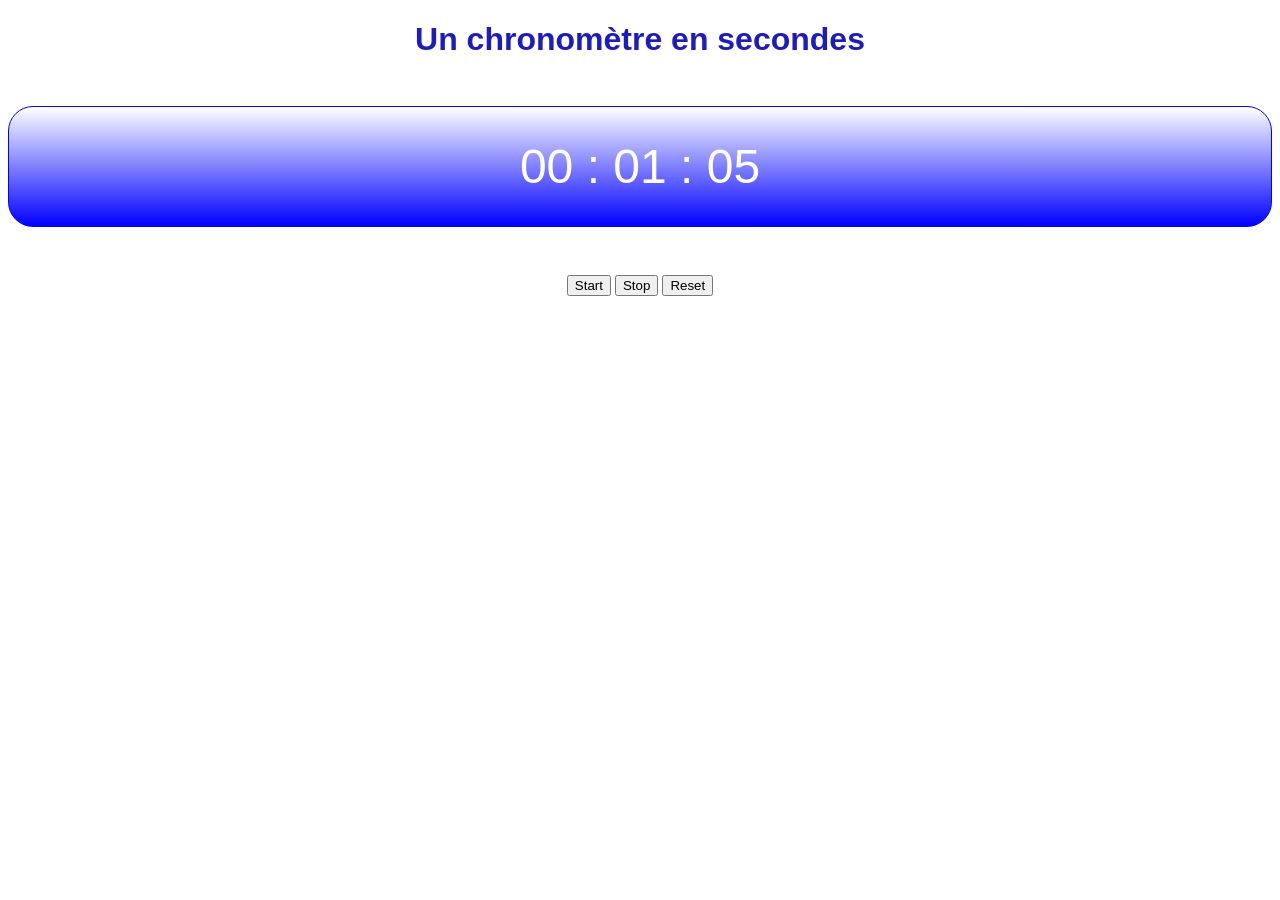
<file: JS-2.2.1-chronometre/index.html>
<!DOCTYPE html>
<html lang="en">
<head>
    <meta charset="UTF-8">
    <meta name="viewport" content="width=device-width, initial-scale=1.0">
    <title>un chronomètre en secondes avec setTimeout</title>
    <script src="main.js" defer></script>
    <style>
        body{
            text-align: center;
        }
        h1{
            font-family: 'Trebuchet MS', 'Lucida Sans Unicode', 'Lucida Grande', 'Lucida Sans', Arial, sans-serif;
            color: rgb(29, 29, 189);
        }
        
        p{
           color: white;
            border: 1px solid blue;
            border-radius: 25px;
            padding: 2rem;
            font-size: 3rem;
            font-family: sans-serif;
            background-image: linear-gradient(white, blue);
        }
        /* button{
            color: blue;
            background-color: rgba(135, 206, 235, 0.5);
            border: 1px solid skyblue;
            margin-right: 2rem;
            padding: 1em;
            box-shadow: 3px 3px 10px;
            text-align: center;
            font-family:Arial, Helvetica, sans-serif;
        }
        button:hover{
         background-color: white;
         color: skyblue;
        } */
    </style>
</head>
<body>
    <h1>Un chronomètre en secondes</h1>
    <p id="chrono">00 : 00 : 00</p>
    <div>
        <button id="start">Start</button>
        <button id="stop">Stop</button>
        <button id="reset">Reset</button>
    </div>
</body>
</html>
</file>
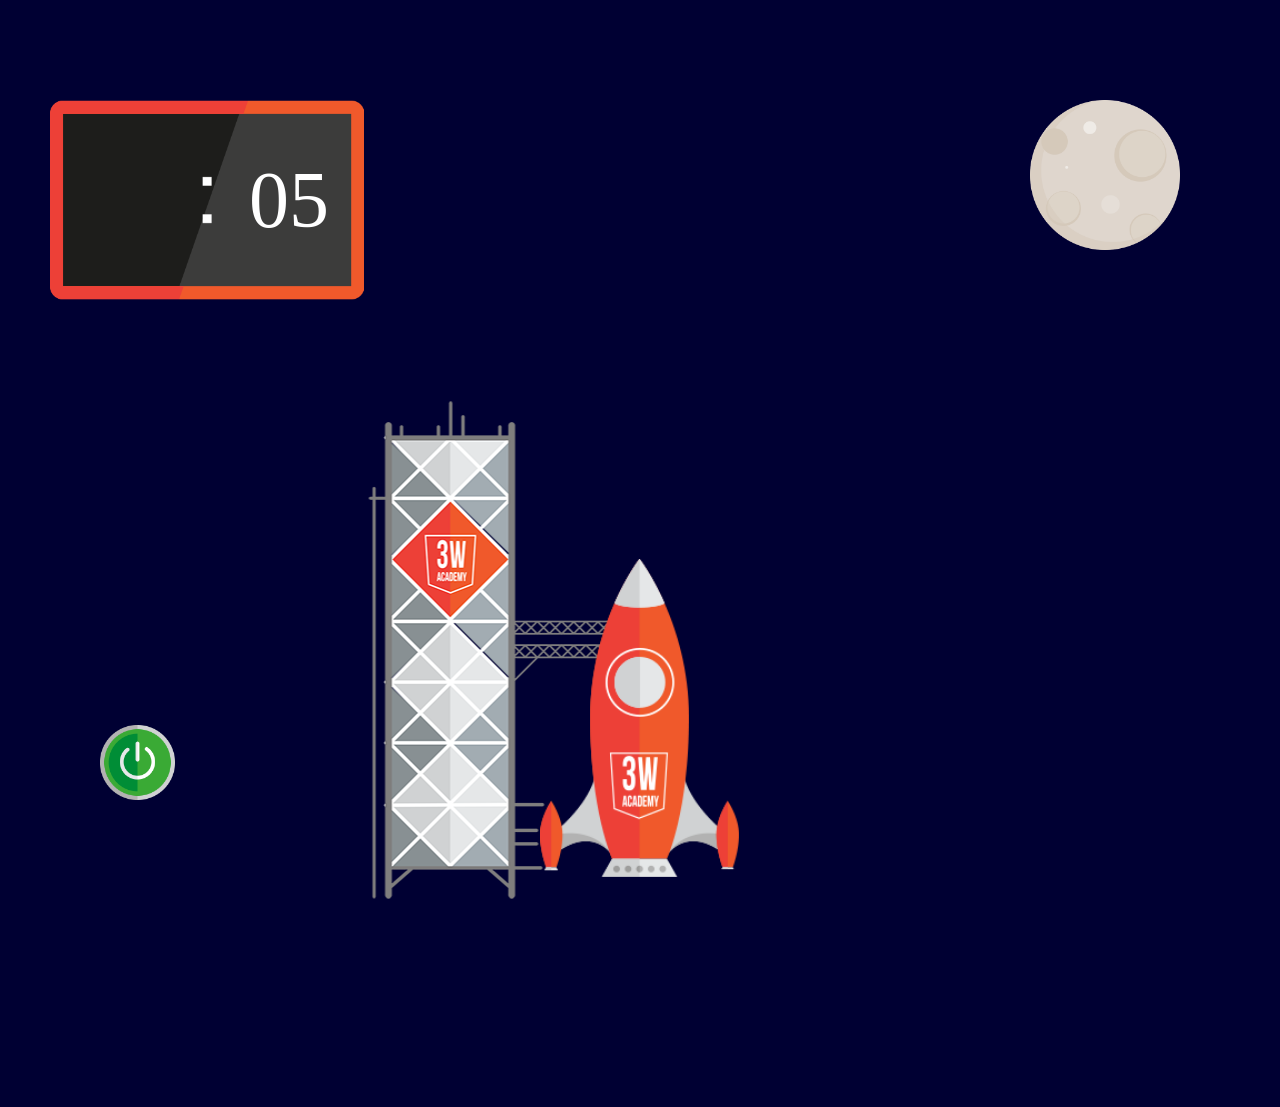
<file: JS-2.2.4-Rocket/JS-2.2.4-Rocket-master/JS-2.2.4-Rocket-master/index.html>
<!DOCTYPE html>
<html lang="fr">
    <head>
        <meta charset="utf-8">
        <title>Compte à rebours</title>
        <!-- <script src="js/utilities.js"></script> -->
        <link rel="stylesheet" href="css/rocket.css">
    </head>
    <body>
         <main>
            <img id="moon" src="images/fullmoon.png" alt="Fullmoon">
            <aside id="billboard">
                <span></span>
            </aside>
            <img id="launching-ramp" src="images/launching-ramp.png" alt="Launching ramp">
            <img id="firing-button" src="images/firing-button.png" alt="Firing button">
            <img id="rocket" src="images/rocket1.png" alt="rocket">
        </main>
        
        <script src="js/main.js"></script>
    </body>
</html>
</file>
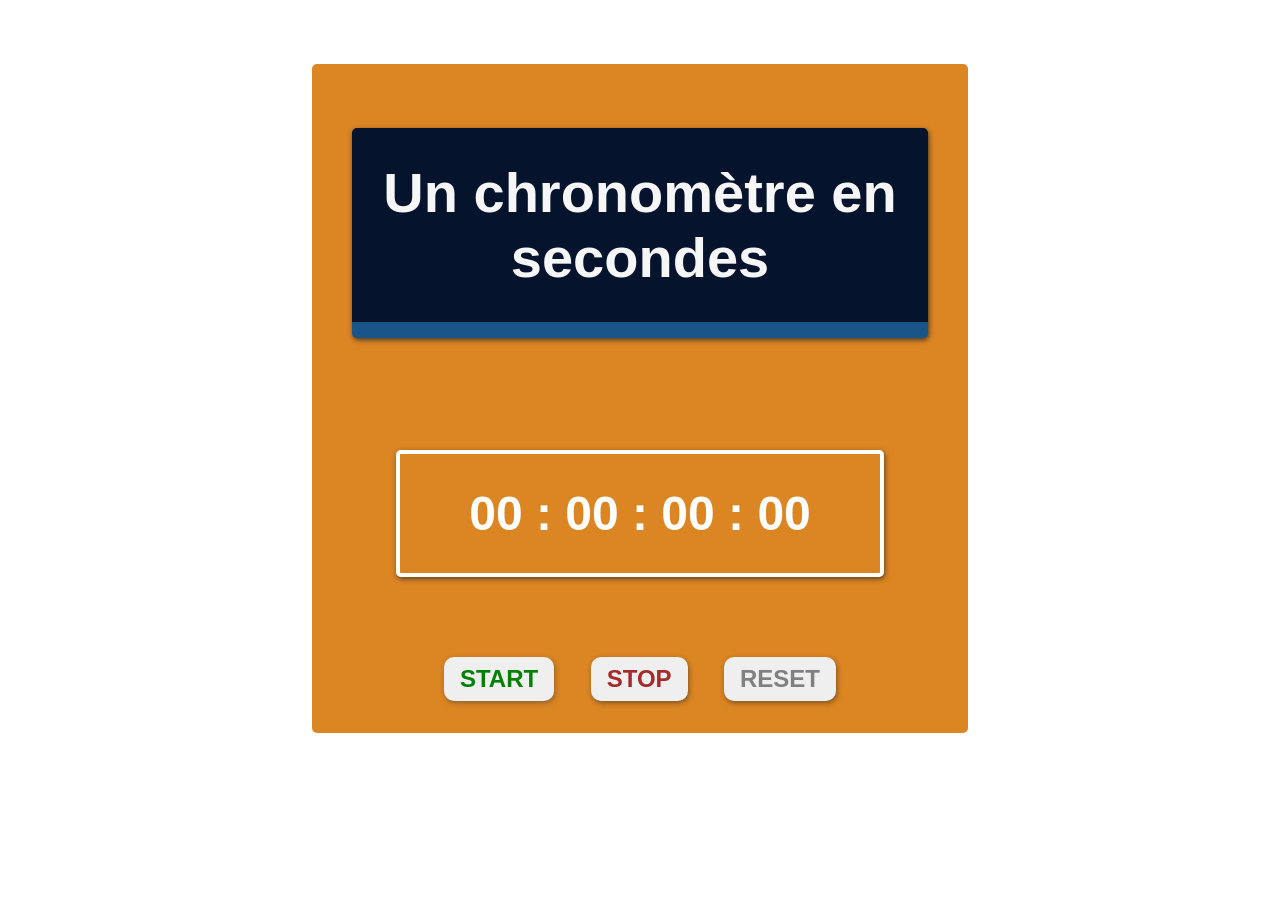
<file: JS-2.2.1-chronometre/compteur-master/compteur-master/JS-2.2.1-chronometre/index.html>
<!DOCTYPE html>
<html lang="en">
<head>
    <meta charset="UTF-8">
    <meta name="viewport" content="width=device-width, initial-scale=1.0">
    <link rel="stylesheet" href="./css/style.css">
    <title>un chronomètre en secondes avec setTimeout</title>
    <script src="main.js"></script>
</head>
<body>
    <div class="wrapers">
        <h1>Un chronomètre en secondes</h1>
        <p id="chrono" class="chrono"></p><br>
        <div class="boutton">
            <button id="start" class="start">Start</button>
            <button id="stop" class="stop">Stop</button>
            <button id="reset" class="reset">Reset</button>
        </div>
    </div>
</body>
</html>
</file>
<file: JS-2.2.4-Rocket/JS-2.2.4-Rocket-master/JS-2.2.4-Rocket-master/css/rocket.css>
html {
    background-color: #000033;
}

body {
    margin: 0;
    overflow: hidden;
}

#moon {
    position: absolute;
    top:100px;
    right:100px;
    width:150px;
}

#firing-button {
    position: absolute;
    left:100px;
    bottom: 100px;
    width:75px;
    height:75px;
    cursor: pointer;
}

.disabled {
    filter:grayscale(100%);
    cursor: default;
}

#billboard {
    position: absolute;
    left:50px;
    top:100px;
    width: 314px;
    height: 200px;
    background-image: url('../images/billboard.png');
    background-size: auto 100%;
    background-repeat: no-repeat;
}

#billboard span {
    display: inline-block;
    width: 100px;
    height: 170px;
    position: absolute;
    right: 15px;
    top: 15px;
    
    font-size: 5rem;
    line-height: 170px;
    color: white;  
}

#launching-ramp {
    position: absolute;
    bottom:0;
    left: 50%;
    transform: translate(calc(-50% - 150px));
}

#rocket {
    position: absolute;
    bottom:-207px;
    width:200px;
    left: 50%;
    transform: translate(-50%);
    transition: bottom 20s ease, left 15s, transform 5s 1s;
}

#rocket.tookOff {
    bottom: 2000px;
    left: 75%;
    transform: rotate(30deg) scale(0.5);
}

.star {
    position: absolute;
    background-color: #fff;
    border-radius: 50%;
    z-index:-1;
}

.star.tiny {
    width: 1px;
    height: 1px;
}

.star.normal {
    width: 2px;
    height: 2px;
}

.star.big {
    width: 3px;
    height: 3px;
}
</file>
<file: JS-2.2.1-chronometre/compteur-master/compteur-master/JS-2.2.1-chronometre/css/style.css>
body{
    text-align: center;
    font-family: sans-serif;
    margin: 0;
    box-sizing: border-box;
}
.wrapers{
    width: 50%;
    height: 50%;
    margin-inline: auto;
    margin-block: 5%;
    background-color: rgba(214, 114, 0, 0.863);
    padding: 2rem .5rem;
    border-radius: 5px;
}
h1{
    display: inline-block;
    color: rgb(246, 246, 246);
    font-size: 3.5rem;
    font-weight: 600;
    margin: 2rem;
    border-radius: 5px;
    background-color: rgb(6, 19, 45);
    padding: 2rem 0.5rem;
    border-bottom: 1rem solid #2f97e680;
    box-shadow: 1px 2px 5px rgba(1, 25, 43, 0.696);
}
.chrono{
    display: inline-block;
    font-size: 3rem;
    font-weight: 600;
    font-family: sans-serif;
    width: 30rem;
    margin: 5rem 1rem;
    text-align: center;
    border: 4px solid white;
    background-color: rgba(1, 73, 216, 0);
    border-radius: 5px;
    color: white;
    padding: 2rem 0;
    box-shadow: 1px 2px 5px rgba(34, 34, 34, 0.696);
}
button{
    color: white;
    text-align: center;
    font-size: 1.5rem;
    font-weight: 600;
    text-transform: uppercase;
    /* background-color: brown; */
    padding: 0.5rem 1rem;
    margin-inline: 1rem;
    border: none;
    border-radius: 10px;
    box-shadow: 1px 2px 5px rgba(47, 151, 230, 0.5);
}

.start{
    color: green;
    box-shadow: 1px 2px 5px rgba(60, 60, 60, 0.5);
}
.stop{
    /* display: none; */
    color: brown;
    box-shadow: 1px 2px 5px rgba(36, 36, 36, 0.5);
}
.reset{
    color: gray;
    box-shadow: 1px 2px 5px rgba(29, 29, 29, 0.5);
}
</file>
